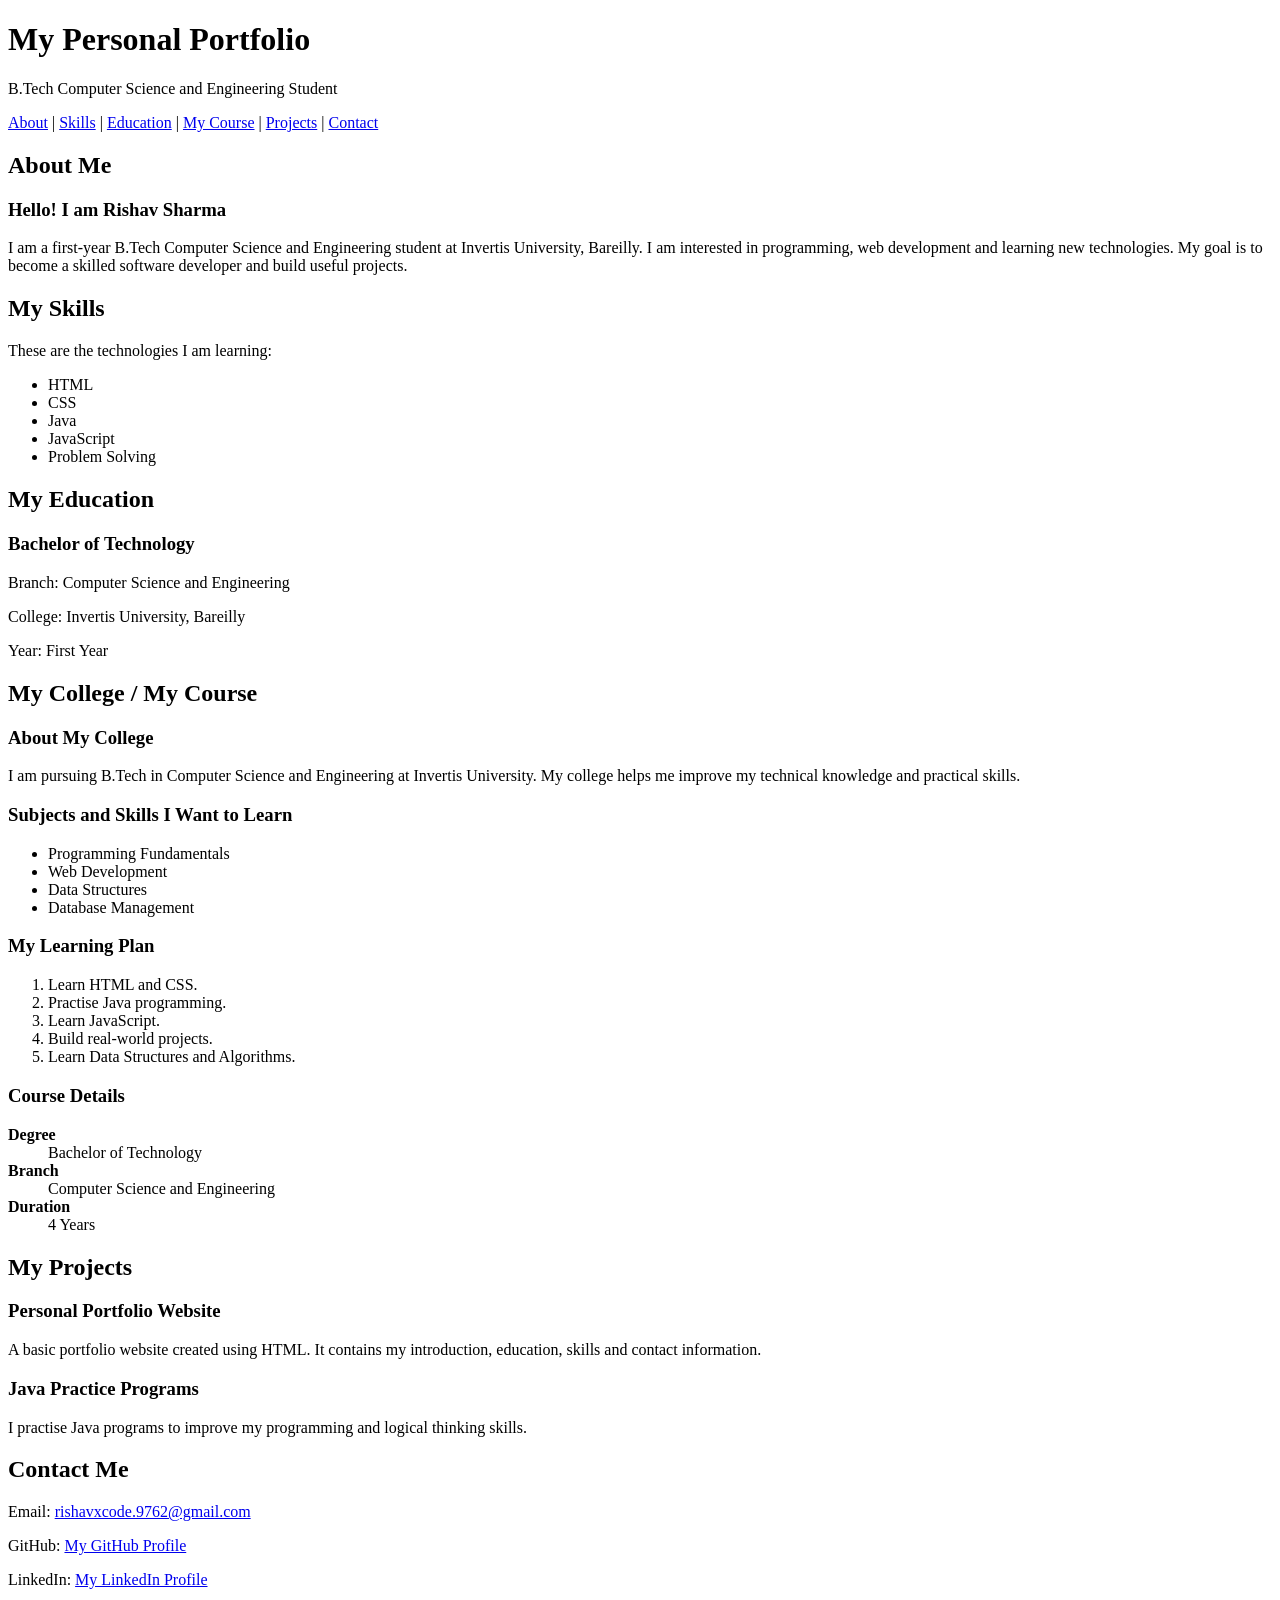
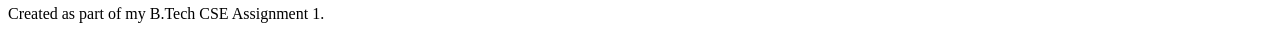
<file: index.html>
<!DOCTYPE html>
<html lang="en">

<head>
    <!-- Stage 7: Meta Tags -->
    <meta charset="UTF-8">
    <meta name="viewport" content="width=device-width, initial-scale=1.0">
    <meta name="description" content="Personal portfolio of a B.Tech CSE student">
    <meta name="author" content="Your Name">

    <title>My Portfolio | Rishav Sharma</title>
</head>

<body>

    <!-- Stage 1: Basic HTML Page -->
    <header>
        <h1>My Personal Portfolio</h1>
        <p>B.Tech Computer Science and Engineering Student</p>

        <!-- Stage 4: Internal Navigation -->
        <nav>
            <a href="#about">About</a> |
            <a href="#skills">Skills</a> |
            <a href="#education">Education</a> |
            <a href="#college-course">My Course</a> |
            <a href="#projects">Projects</a> |
            <a href="#contact">Contact</a>
        </nav>
    </header>

    <main>

        <!-- Stage 2: About Me -->
        <section id="about">
            <h2>About Me</h2>

            <article>
                <h3>Hello! I am Rishav Sharma</h3>

                <p>
                    I am a first-year B.Tech Computer Science
                    and Engineering student at Invertis University,
                    Bareilly.

                    I am interested in programming, web development
                    and learning new technologies.

                    My goal is to become a skilled software developer
                    and build useful projects.
                </p>
            </article>
        </section>

        <!-- My Skills -->
        <section id="skills">
            <h2>My Skills</h2>

            <p>These are the technologies I am learning:</p>

            <ul>
                <li>HTML</li>
                <li>CSS</li>
                <li>Java</li>
                <li>JavaScript</li>
                <li>Problem Solving</li>
            </ul>
        </section>

        <!-- Education -->
        <section id="education">
            <h2>My Education</h2>

            <article>
                <h3>Bachelor of Technology</h3>

                <p>Branch: Computer Science and Engineering</p>
                <p>College: Invertis University, Bareilly</p>
                <p>Year: First Year</p>
            </article>
        </section>

        <!-- Stage 5: Lists -->
        <section id="college-course">
            <h2>My College / My Course</h2>

            <h3>About My College</h3>

            <p>
                I am pursuing B.Tech in Computer Science
                and Engineering at Invertis University.
                My college helps me improve my technical
                knowledge and practical skills.
            </p>

            <h3>Subjects and Skills I Want to Learn</h3>

            <ul>
                <li>Programming Fundamentals</li>
                <li>Web Development</li>
                <li>Data Structures</li>
                <li>Database Management</li>
            </ul>

            <h3>My Learning Plan</h3>

            <ol>
                <li>Learn HTML and CSS.</li>
                <li>Practise Java programming.</li>
                <li>Learn JavaScript.</li>
                <li>Build real-world projects.</li>
                <li>Learn Data Structures and Algorithms.</li>
            </ol>

            <h3>Course Details</h3>

            <dl>
                <dt><strong>Degree</strong></dt>
                <dd>Bachelor of Technology</dd>

                <dt><strong>Branch</strong></dt>
                <dd>Computer Science and Engineering</dd>

                <dt><strong>Duration</strong></dt>
                <dd>4 Years</dd>
            </dl>
        </section>

        <!-- Projects -->
        <section id="projects">
            <h2>My Projects</h2>

            <article>
                <h3>Personal Portfolio Website</h3>

                <p>
                    A basic portfolio website created using HTML.
                    It contains my introduction, education,
                    skills and contact information.
                </p>
            </article>

            <article>
                <h3>Java Practice Programs</h3>

                <p>
                    I practise Java programs to improve my
                    programming and logical thinking skills.
                </p>
            </article>
        </section>

        <!-- Contact -->
        <section id="contact">
            <h2>Contact Me</h2>

            <p>
                Email:
                <a href="mailto:rishavxcode.9762@gmail.com">
                    rishavxcode.9762@gmail.com
                </a>
            </p>

            <p>
                GitHub:
                <a href="https://github.com/rishavxcode9762-cmyk/MERN">
                    My GitHub Profile
                </a>
            </p>

            <p>
                LinkedIn:
                <a href="https://www.linkedin.com/in/rishav-sharma-0633682b5/">
                    My LinkedIn Profile
                </a>
            </p>
        </section>

    </main>

    <!-- Footer -->
    <footer>

        <p>
            Created as part of my B.Tech CSE Assignment 1.
        </p>
    </footer>

</body>
</html>
</file>
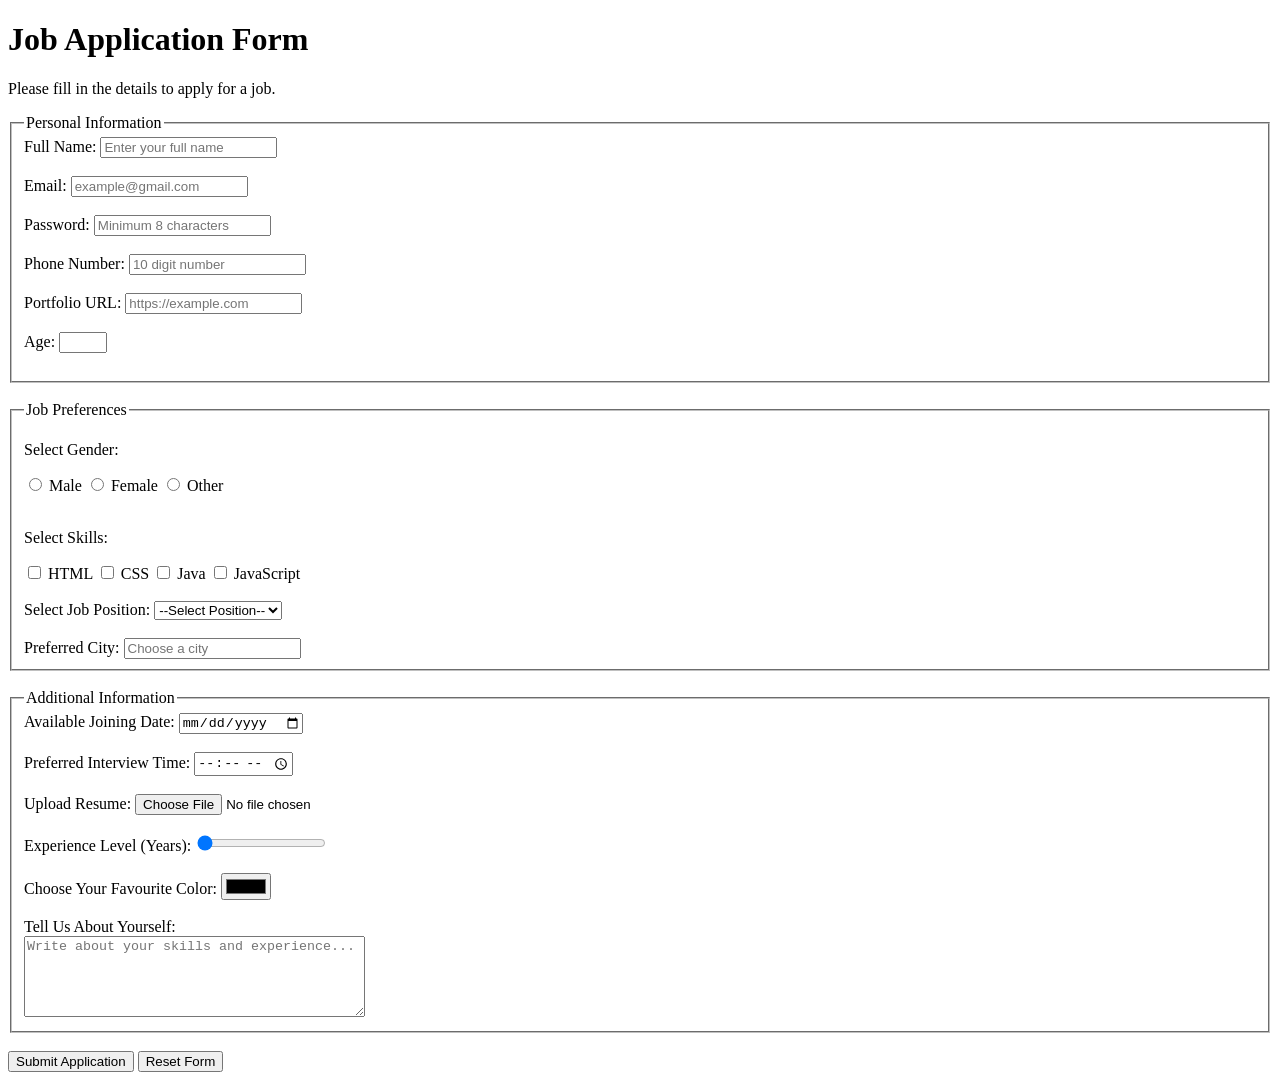
<file: ASSIGNMENT 2/index.html>
<!DOCTYPE html>
<html lang="en">
<head>
    <meta charset="UTF-8">
    <meta name="viewport" content="width=device-width, initial-scale=1.0">
    <meta name="description" content="HTML Job Application Form">
    <title>Job Application Form</title>
</head>

<body>

    <h1>Job Application Form</h1>
    <p>Please fill in the details to apply for a job.</p>

    <form>

        <fieldset>
            <legend>Personal Information</legend>

            <label for="name">Full Name:</label>
            <input type="text" id="name" name="name"
                   placeholder="Enter your full name"
                   required minlength="3">
            <br><br>

            <label for="email">Email:</label>
            <input type="email" id="email" name="email"
                   placeholder="example@gmail.com" required>
            <br><br>

            <label for="password">Password:</label>
            <input type="password" id="password" name="password"
                   placeholder="Minimum 8 characters"
                   minlength="8" required>
            <br><br>

            <label for="phone">Phone Number:</label>
            <input type="tel" id="phone" name="phone"
                   placeholder="10 digit number"
                   pattern="[0-9]{10}" required>
            <br><br>

            <label for="website">Portfolio URL:</label>
            <input type="url" id="website" name="website"
                   placeholder="https://example.com">
            <br><br>

            <label for="age">Age:</label>
            <input type="number" id="age" name="age"
                   min="18" max="60" required>
            <br><br>

        </fieldset>

        <br>

        <fieldset>
            <legend>Job Preferences</legend>

            <p>Select Gender:</p>

            <input type="radio" id="male" name="gender" value="Male">
            <label for="male">Male</label>

            <input type="radio" id="female" name="gender" value="Female">
            <label for="female">Female</label>

            <input type="radio" id="other" name="gender" value="Other">
            <label for="other">Other</label>

            <br><br>

            <p>Select Skills:</p>

            <input type="checkbox" id="html" name="skills" value="HTML">
            <label for="html">HTML</label>

            <input type="checkbox" id="css" name="skills" value="CSS">
            <label for="css">CSS</label>

            <input type="checkbox" id="java" name="skills" value="Java">
            <label for="java">Java</label>

            <input type="checkbox" id="javascript" name="skills" value="JavaScript">
            <label for="javascript">JavaScript</label>

            <br><br>

            <label for="position">Select Job Position:</label>
            <select id="position" name="position" required>
                <option value="">--Select Position--</option>
                <option value="developer">Web Developer</option>
                <option value="designer">Web Designer</option>
                <option value="programmer">Programmer</option>
                <option value="tester">Software Tester</option>
            </select>

            <br><br>

            <label for="city">Preferred City:</label>
            <input type="text" id="city" name="city"
                   list="cities" placeholder="Choose a city">

            <datalist id="cities">
                <option value="Delhi">
                <option value="Bareilly">
                <option value="Noida">
                <option value="Lucknow">
                <option value="Mumbai">
            </datalist>

        </fieldset>

        <br>

        <fieldset>
            <legend>Additional Information</legend>

            <label for="date">Available Joining Date:</label>
            <input type="date" id="date" name="date" required>
            <br><br>

            <label for="time">Preferred Interview Time:</label>
            <input type="time" id="time" name="time">
            <br><br>

            <label for="resume">Upload Resume:</label>
            <input type="file" id="resume" name="resume"
                   accept=".pdf,.doc,.docx">
            <br><br>

            <label for="experience">Experience Level (Years):</label>
            <input type="range" id="experience" name="experience"
                   min="0" max="20" value="0">
            <br><br>

            <label for="color">Choose Your Favourite Color:</label>
            <input type="color" id="color" name="color">
            <br><br>

            <label for="about">Tell Us About Yourself:</label>
            <br>
            <textarea id="about" name="about"
                      rows="5" cols="40"
                      placeholder="Write about your skills and experience..."></textarea>

        </fieldset>

        <br>

        <input type="submit" value="Submit Application">
        <input type="reset" value="Reset Form">

    </form>

</body>
</html>
</file>
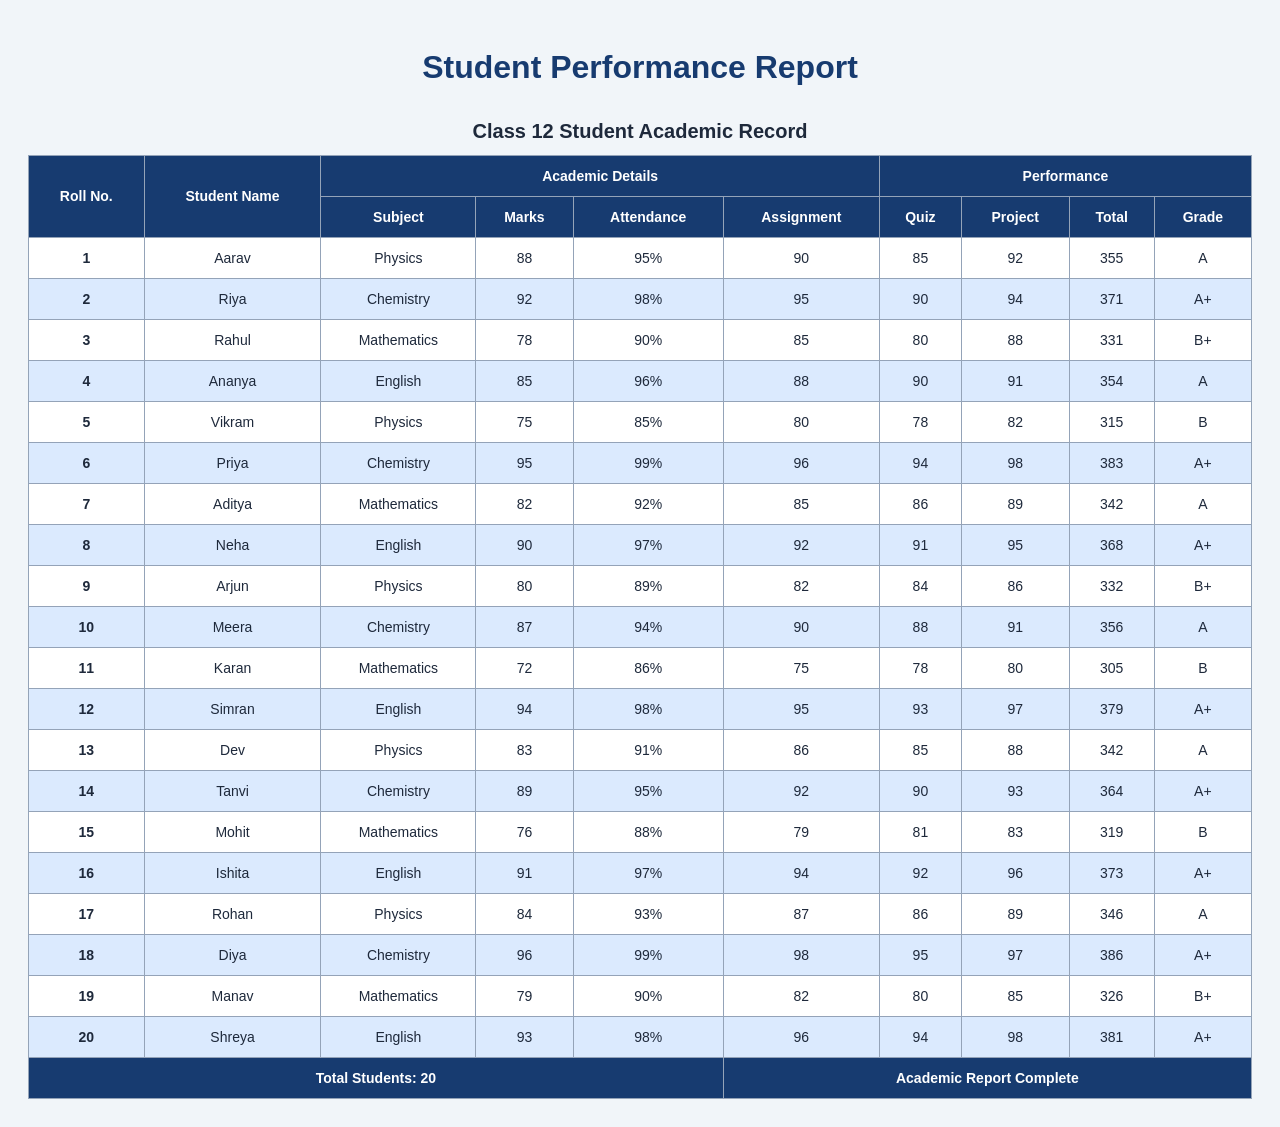
<file: Assignment 3/index.html>
<!DOCTYPE html>
<html lang="en">

<head>
    <meta charset="UTF-8">
    <meta name="viewport" content="width=device-width, initial-scale=1.0">

    <title>Student Performance Report</title>

    <style>

        /* CSS Variables */
        :root {
            --primary-color: #173b70;
            --secondary-color: #dbeafe;
            --hover-color: #bfdbfe;
            --border-color: #94a3b8;
            --text-color: #1e293b;
            --spacing: 12px;
            --font-size: 14px;
        }

        body {
            font-family: Arial, sans-serif;
            background-color: #f1f5f9;
            color: var(--text-color);
            padding: 20px;
        }

        h1 {
            text-align: center;
            color: var(--primary-color);
        }

        .table-container {
            overflow-x: auto;
        }

        table {
            width: 100%;
            border-collapse: collapse;
            background-color: white;
            font-size: var(--font-size);
        }

        caption {
            font-size: 20px;
            font-weight: bold;
            padding: var(--spacing);
        }

        th, td {
            border: 1px solid var(--border-color);
            padding: var(--spacing);
            text-align: center;
        }

        thead {
            background-color: var(--primary-color);
            color: white;
        }

        tbody tr:nth-child(even) {
            background-color: var(--secondary-color);
        }

        tbody tr:hover {
            background-color: var(--hover-color);
        }

        tfoot {
            background-color: var(--primary-color);
            color: white;
            font-weight: bold;
        }

    </style>
</head>

<body>

    <h1>Student Performance Report</h1>

    <div class="table-container">

        <table>

            <caption>Class 12 Student Academic Record</caption>

            <thead>

                <tr>
                    <th rowspan="2" scope="col">Roll No.</th>
                    <th rowspan="2" scope="col">Student Name</th>

                    <th colspan="4" scope="colgroup">
                        Academic Details
                    </th>

                    <th colspan="4" scope="colgroup">
                        Performance
                    </th>
                </tr>

                <tr>
                    <th scope="col">Subject</th>
                    <th scope="col">Marks</th>
                    <th scope="col">Attendance</th>
                    <th scope="col">Assignment</th>
                    <th scope="col">Quiz</th>
                    <th scope="col">Project</th>
                    <th scope="col">Total</th>
                    <th scope="col">Grade</th>
                </tr>

            </thead>

            <tbody>

                <tr><th scope="row">1</th><td>Aarav</td><td>Physics</td><td>88</td><td>95%</td><td>90</td><td>85</td><td>92</td><td>355</td><td>A</td></tr>

                <tr><th scope="row">2</th><td>Riya</td><td>Chemistry</td><td>92</td><td>98%</td><td>95</td><td>90</td><td>94</td><td>371</td><td>A+</td></tr>

                <tr><th scope="row">3</th><td>Rahul</td><td>Mathematics</td><td>78</td><td>90%</td><td>85</td><td>80</td><td>88</td><td>331</td><td>B+</td></tr>

                <tr><th scope="row">4</th><td>Ananya</td><td>English</td><td>85</td><td>96%</td><td>88</td><td>90</td><td>91</td><td>354</td><td>A</td></tr>

                <tr><th scope="row">5</th><td>Vikram</td><td>Physics</td><td>75</td><td>85%</td><td>80</td><td>78</td><td>82</td><td>315</td><td>B</td></tr>

                <tr><th scope="row">6</th><td>Priya</td><td>Chemistry</td><td>95</td><td>99%</td><td>96</td><td>94</td><td>98</td><td>383</td><td>A+</td></tr>

                <tr><th scope="row">7</th><td>Aditya</td><td>Mathematics</td><td>82</td><td>92%</td><td>85</td><td>86</td><td>89</td><td>342</td><td>A</td></tr>

                <tr><th scope="row">8</th><td>Neha</td><td>English</td><td>90</td><td>97%</td><td>92</td><td>91</td><td>95</td><td>368</td><td>A+</td></tr>

                <tr><th scope="row">9</th><td>Arjun</td><td>Physics</td><td>80</td><td>89%</td><td>82</td><td>84</td><td>86</td><td>332</td><td>B+</td></tr>

                <tr><th scope="row">10</th><td>Meera</td><td>Chemistry</td><td>87</td><td>94%</td><td>90</td><td>88</td><td>91</td><td>356</td><td>A</td></tr>

                <tr><th scope="row">11</th><td>Karan</td><td>Mathematics</td><td>72</td><td>86%</td><td>75</td><td>78</td><td>80</td><td>305</td><td>B</td></tr>

                <tr><th scope="row">12</th><td>Simran</td><td>English</td><td>94</td><td>98%</td><td>95</td><td>93</td><td>97</td><td>379</td><td>A+</td></tr>

                <tr><th scope="row">13</th><td>Dev</td><td>Physics</td><td>83</td><td>91%</td><td>86</td><td>85</td><td>88</td><td>342</td><td>A</td></tr>

                <tr><th scope="row">14</th><td>Tanvi</td><td>Chemistry</td><td>89</td><td>95%</td><td>92</td><td>90</td><td>93</td><td>364</td><td>A+</td></tr>

                <tr><th scope="row">15</th><td>Mohit</td><td>Mathematics</td><td>76</td><td>88%</td><td>79</td><td>81</td><td>83</td><td>319</td><td>B</td></tr>

                <tr><th scope="row">16</th><td>Ishita</td><td>English</td><td>91</td><td>97%</td><td>94</td><td>92</td><td>96</td><td>373</td><td>A+</td></tr>

                <tr><th scope="row">17</th><td>Rohan</td><td>Physics</td><td>84</td><td>93%</td><td>87</td><td>86</td><td>89</td><td>346</td><td>A</td></tr>

                <tr><th scope="row">18</th><td>Diya</td><td>Chemistry</td><td>96</td><td>99%</td><td>98</td><td>95</td><td>97</td><td>386</td><td>A+</td></tr>

                <tr><th scope="row">19</th><td>Manav</td><td>Mathematics</td><td>79</td><td>90%</td><td>82</td><td>80</td><td>85</td><td>326</td><td>B+</td></tr>

                <tr><th scope="row">20</th><td>Shreya</td><td>English</td><td>93</td><td>98%</td><td>96</td><td>94</td><td>98</td><td>381</td><td>A+</td></tr>

            </tbody>

            <tfoot>

                <tr>
                    <td colspan="5">Total Students: 20</td>
                    <td colspan="5">Academic Report Complete</td>
                </tr>

            </tfoot>

        </table>

    </div>

</body>
</html>
</file>
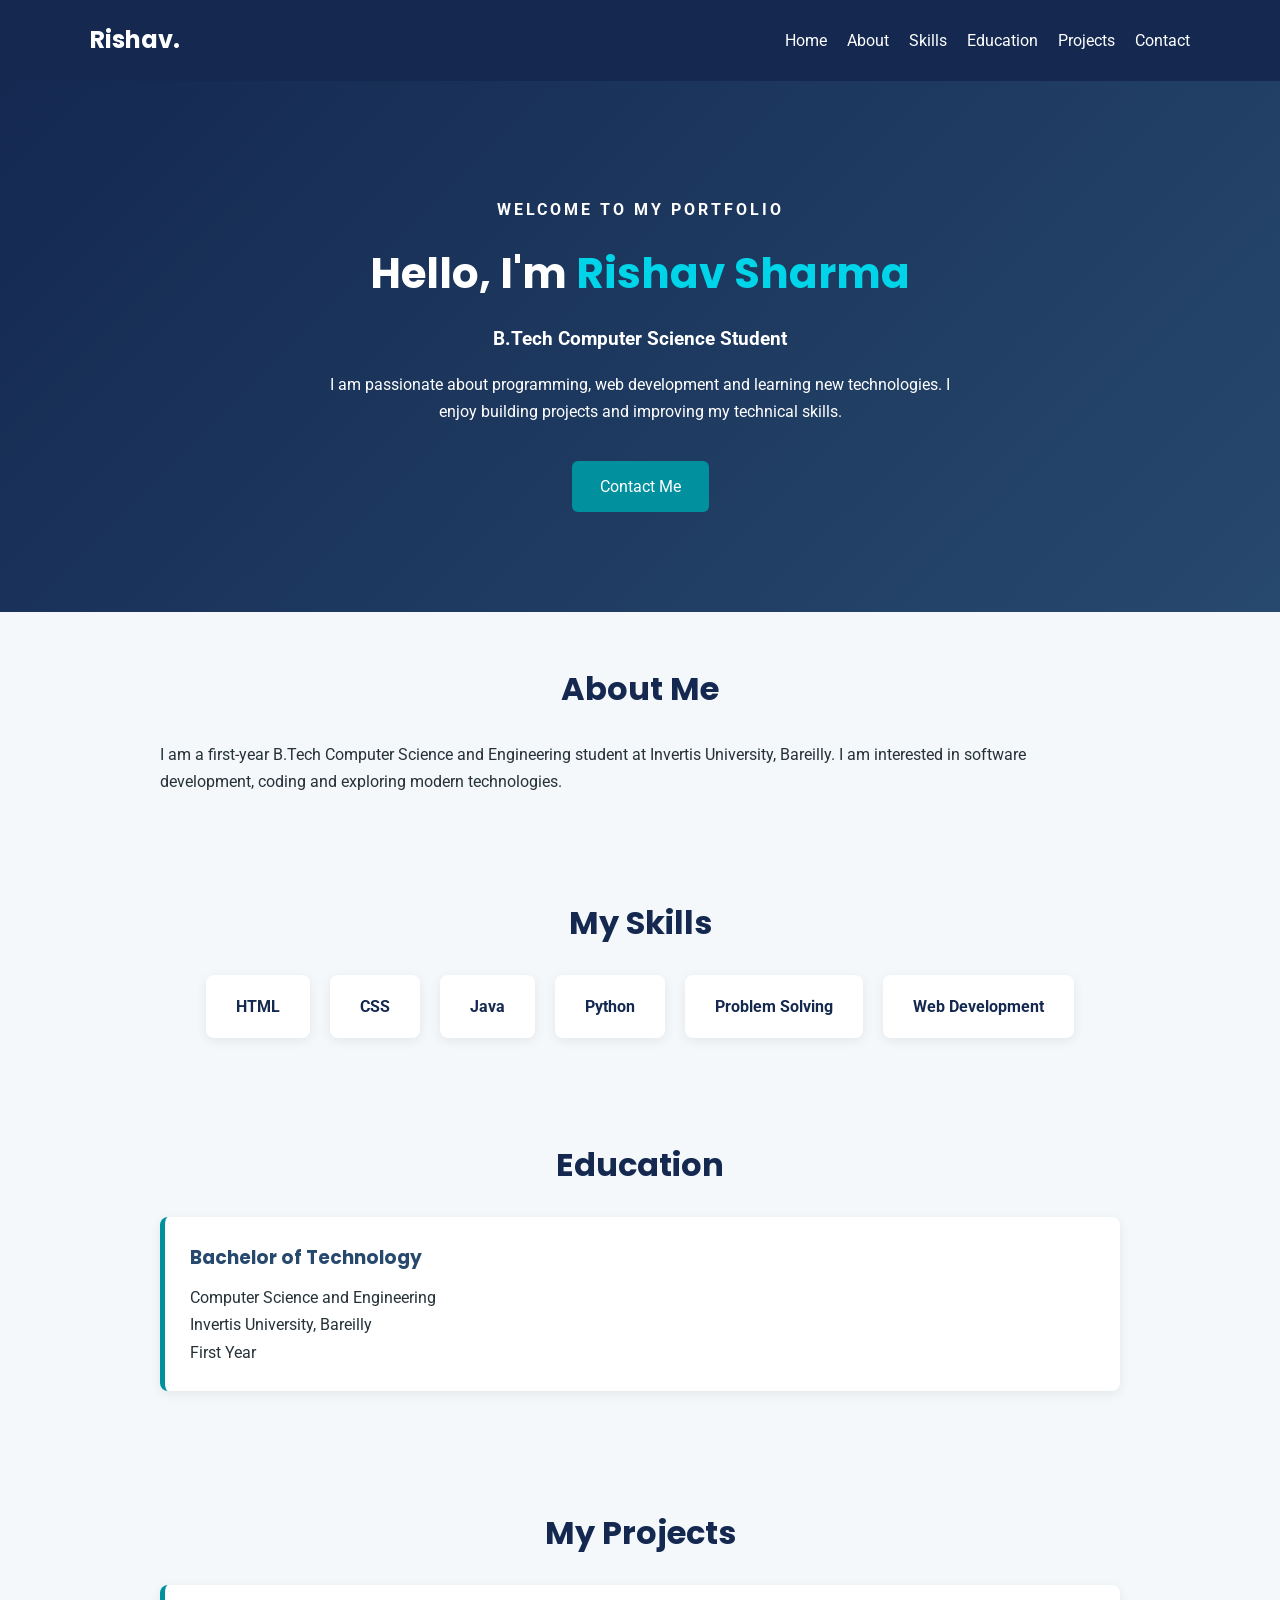
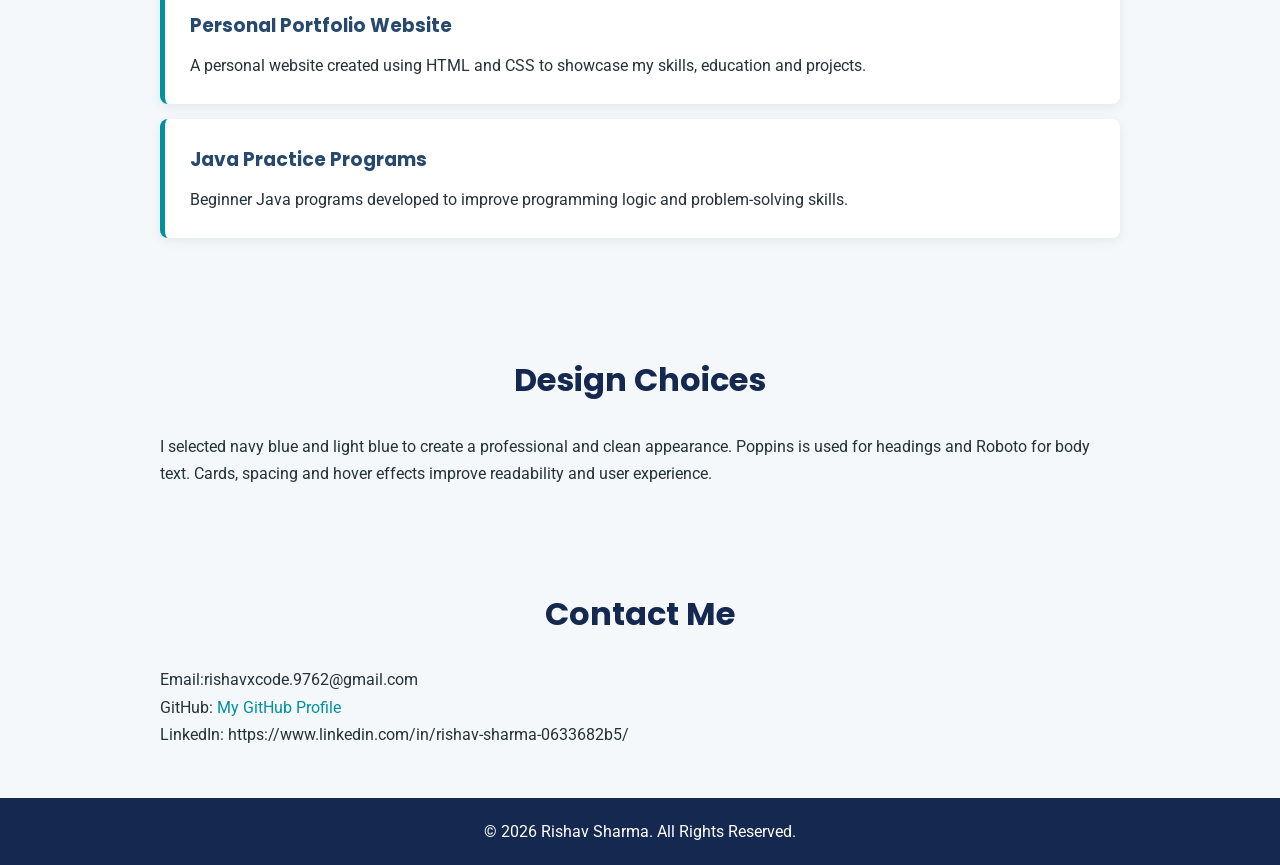
<file: Assignment 4/index.html>
<!DOCTYPE html>
<html lang="en">
<head>
    <meta charset="UTF-8">
    <meta name="viewport" content="width=device-width, initial-scale=1.0">
    <meta name="description" content="Rishav Sharma - Personal Portfolio">
    <meta name="author" content="Rishav Sharma">

    <title>Rishav Sharma | Portfolio</title>

    <!-- Google Fonts -->
    <link href="https://fonts.googleapis.com/css2?family=Poppins:wght@400;500;600;700&family=Roboto:wght@400;500&display=swap" rel="stylesheet">

    <!-- External CSS -->
    <link rel="stylesheet" href="style.css">
</head>

<body>

    <header id="home">
        <nav class="navbar">
            <h2 class="logo">Rishav.</h2>

            <ul>
                <li><a href="#home">Home</a></li>
                <li><a href="#about">About</a></li>
                <li><a href="#skills">Skills</a></li>
                <li><a href="#education">Education</a></li>
                <li><a href="#projects">Projects</a></li>
                <li><a href="#contact">Contact</a></li>
            </ul>
        </nav>
    </header>

    <main>

        <section class="hero">
            <p class="welcome">WELCOME TO MY PORTFOLIO</p>
            <h1>Hello, I'm <span>Rishav Sharma</span></h1>
            <h3>B.Tech Computer Science Student</h3>
            <p>
                I am passionate about programming, web development
                and learning new technologies. I enjoy building
                projects and improving my technical skills.
            </p>

            <a href="#contact" class="btn">Contact Me</a>
        </section>

        <section id="about" class="section">
            <h2>About Me</h2>
            <p>
                I am a first-year B.Tech Computer Science and
                Engineering student at Invertis University, Bareilly.
                I am interested in software development, coding
                and exploring modern technologies.
            </p>
        </section>

        <section id="skills" class="section">
            <h2>My Skills</h2>

            <div class="skill-container">
                <div class="skill-card">HTML</div>
                <div class="skill-card">CSS</div>
                <div class="skill-card">Java</div>
                <div class="skill-card">Python</div>
                <div class="skill-card">Problem Solving</div>
                <div class="skill-card">Web Development</div>
            </div>
        </section>

        <section id="education" class="section">
            <h2>Education</h2>

            <div class="card">
                <h3>Bachelor of Technology</h3>
                <p>Computer Science and Engineering</p>
                <p>Invertis University, Bareilly</p>
                <p>First Year</p>
            </div>
        </section>

        <section id="projects" class="section">
            <h2>My Projects</h2>

            <div class="card">
                <h3>Personal Portfolio Website</h3>
                <p>
                    A personal website created using HTML and CSS
                    to showcase my skills, education and projects.
                </p>
            </div>

            <div class="card">
                <h3>Java Practice Programs</h3>
                <p>
                    Beginner Java programs developed to improve
                    programming logic and problem-solving skills.
                </p>
            </div>
        </section>

        <section id="design" class="section">
            <h2>Design Choices</h2>
            <p>
                I selected navy blue and light blue to create a
                professional and clean appearance. Poppins is used
                for headings and Roboto for body text. Cards,
                spacing and hover effects improve readability
                and user experience.
            </p>
        </section>

        <section id="contact" class="section">
            <h2>Contact Me</h2>

            <p>Email:rishavxcode.9762@gmail.com</p>

            <p>
                GitHub:
                <a href="https://github.com/rishavxcode9762-cmyk">
                    My GitHub Profile
                </a>
            </p>

            <p>LinkedIn: https://www.linkedin.com/in/rishav-sharma-0633682b5/</p>
        </section>

    </main>

    <footer>
        <p>&copy; 2026 Rishav Sharma. All Rights Reserved.</p>
    </footer>

</body>
</html>
</file>
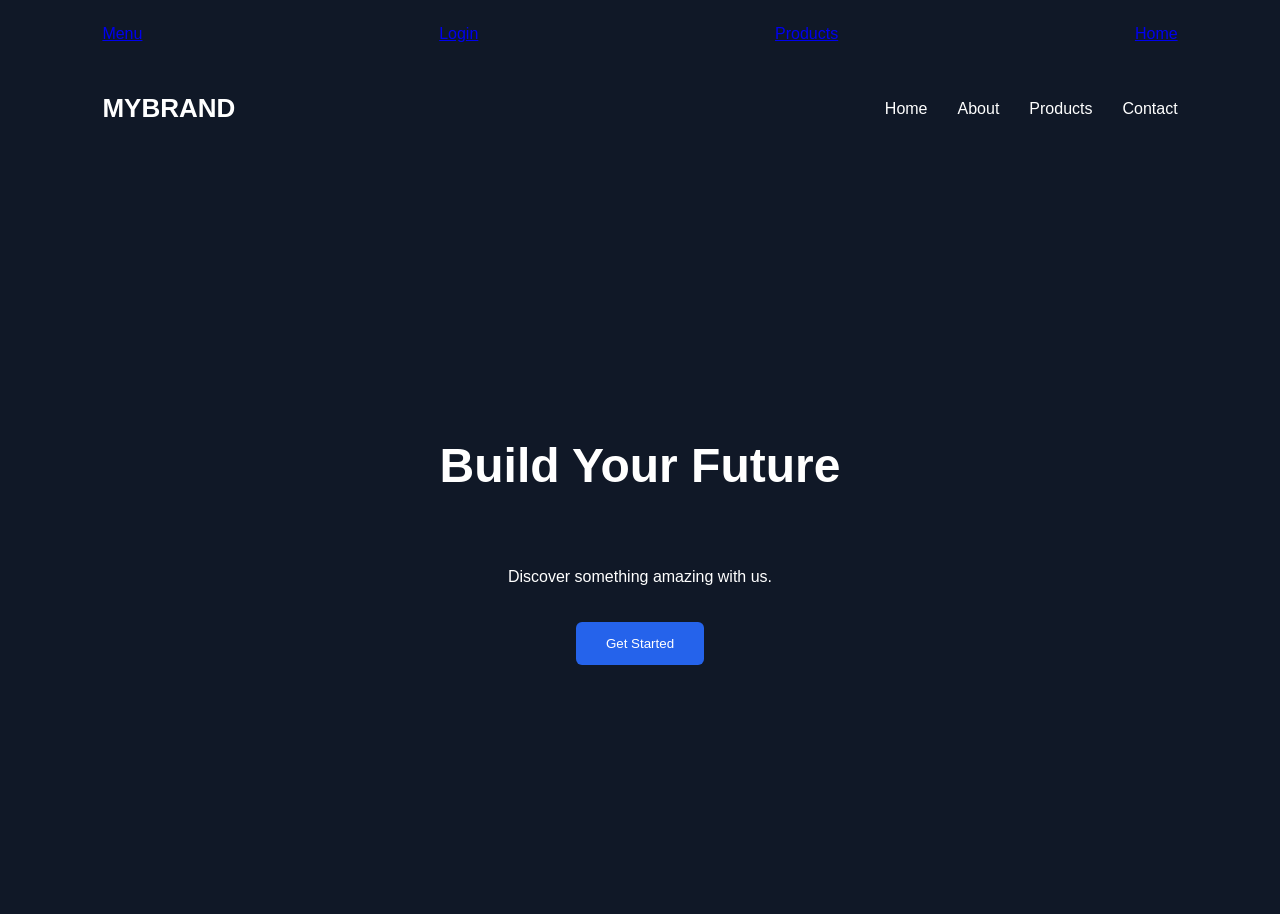
<file: Assignment 6/navbar-hero.html>
<!DOCTYPE html>
<html>
<head>
    <title>Navbar Hero</title>
    <style>
        * {
            box-sizing: border-box;
        }

        body {
            margin: 0;
            font-family: Arial;
            background: #101827;
            color: white;
        }

        nav {
            display: flex;
            justify-content: space-between;
            align-items: center;
            padding: 25px 8%;
        }

        .logo {
            font-size: 26px;
            font-weight: bold;
        }

        .links {
            display: flex;
            gap: 30px;
        }

        .links a {
            color: white;
            text-decoration: none;
        }

        .hero {
            height: 85vh;
            display: flex;
            flex-direction: column;
            justify-content: center;
            align-items: center;
            text-align: center;
            gap: 20px;
        }

        .hero h1 {
            font-size: 48px;
        }

        .hero button {
            padding: 14px 30px;
            background: #2563eb;
            color: white;
            border: none;
            border-radius: 6px;
            cursor: pointer;
        }
    </style>
</head>
<body>
    
<nav class="main-nav">
    <a href="menu.html">Menu</a>
    <a href="login.html">Login</a>
    <a href="products.html">Products</a>
    <a href="navbar-hero.html">Home</a>
</nav>


<nav>
    <div class="logo">MYBRAND</div>

    <div class="links">
        <a href="#">Home</a>
        <a href="#">About</a>
        <a href="#">Products</a>
        <a href="#">Contact</a>
    </div>
</nav>

<section class="hero">
    <h1>Build Your Future</h1>
    <p>Discover something amazing with us.</p>
    <button>Get Started</button>
</section>

</body>
</html>
</file>
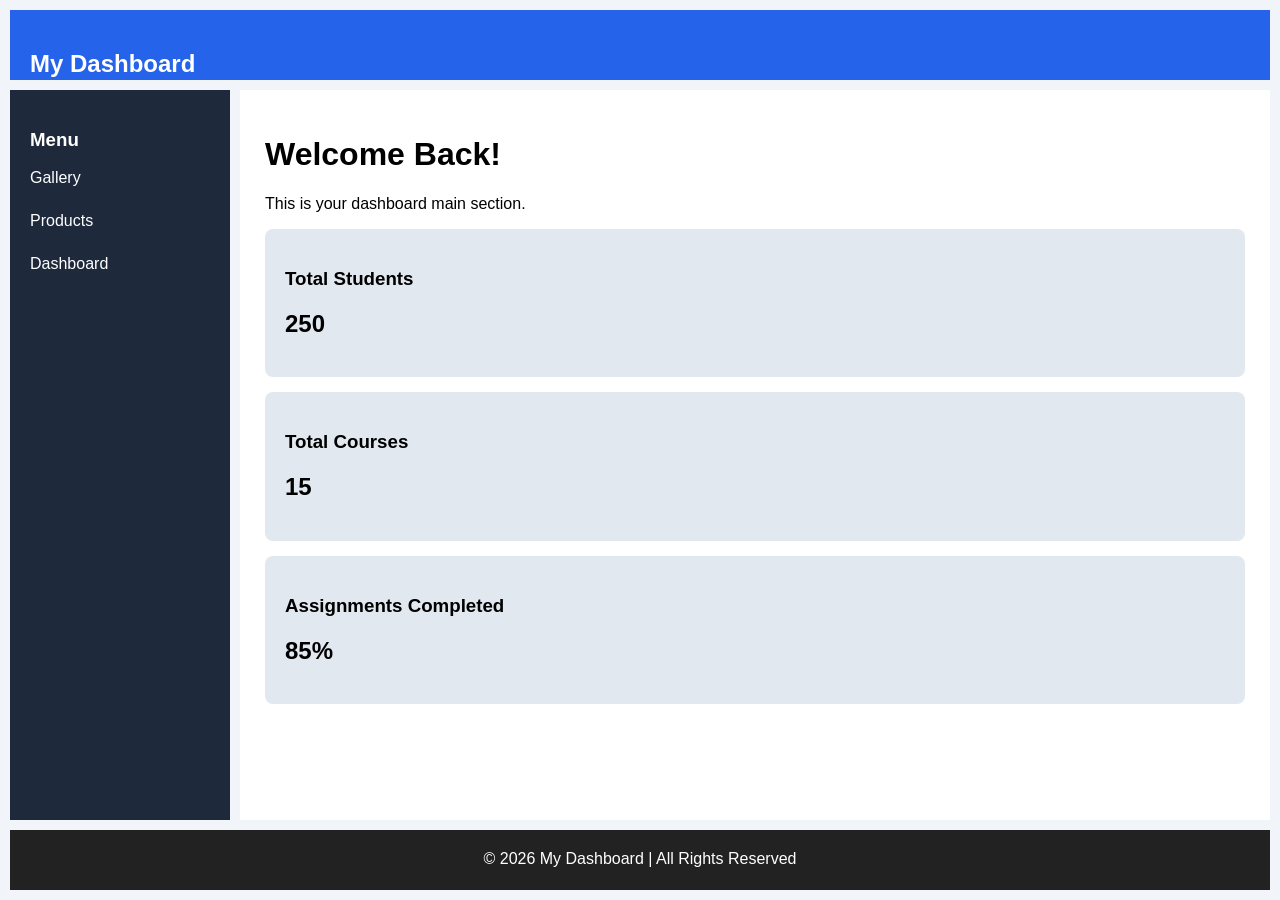
<file: Assignment 7/dashboard.html>
<!DOCTYPE html>
<html>
<head>
    <title>My Dashboard</title>

    <style>
        * {
            box-sizing: border-box;
        }

        body {
            margin: 0;
            font-family: Arial;
            background: #f1f5f9;
        }

        .dashboard {
            display: grid;

            grid-template-columns: 220px 1fr;

            grid-template-rows: 70px 1fr 60px;

            grid-template-areas:
                "header header"
                "sidebar main"
                "footer footer";

            min-height: 100vh;
            gap: 10px;
            padding: 10px;
        }

        header {
            grid-area: header;
            background: #2563eb;
            color: white;
            padding: 20px;
        }

        aside {
            grid-area: sidebar;
            background: #1e293b;
            color: white;
            padding: 20px;
        }

        main {
            grid-area: main;
            background: white;
            padding: 25px;
        }

        footer {
            grid-area: footer;
            background: #222;
            color: white;
            text-align: center;
            padding: 20px;
        }

        aside a {
            display: block;
            color: white;
            text-decoration: none;
            margin-bottom: 25px;
        }

        .card {
            background: #e2e8f0;
            padding: 20px;
            margin: 15px 0;
            border-radius: 8px;
        }

        @media (max-width: 600px) {
            .dashboard {
                grid-template-columns: 1fr;

                grid-template-rows: auto auto 1fr auto;

                grid-template-areas:
                    "header"
                    "sidebar"
                    "main"
                    "footer";
            }
        }
    </style>
</head>

<body>

<div class="dashboard">

    <header>
        <h2>My Dashboard</h2>
    </header>

    <aside>
        <h3>Menu</h3>

        <a href="gallery.html">Gallery</a>
        <a href="product-grid.html">Products</a>
        <a href="dashboard.html">Dashboard</a>
    </aside>

    <main>
        <h1>Welcome Back!</h1>
        <p>This is your dashboard main section.</p>

        <div class="card">
            <h3>Total Students</h3>
            <h2>250</h2>
        </div>

        <div class="card">
            <h3>Total Courses</h3>
            <h2>15</h2>
        </div>

        <div class="card">
            <h3>Assignments Completed</h3>
            <h2>85%</h2>
        </div>
    </main>

    <footer>
        © 2026 My Dashboard | All Rights Reserved
    </footer>

</div>

</body>
</html>
</file>
<file: Assignment 4/style.css>
/* Design Tokens */
:root {
    --primary-color: #142850;
    --secondary-color: #27496d;
    --accent-color: #00909e;
    --background-color: #f4f8fb;
    --white-color: #ffffff;
    --text-color: #263238;

    --heading-font: 'Poppins', sans-serif;
    --body-font: 'Roboto', sans-serif;

    --small-spacing: 10px;
    --medium-spacing: 20px;
    --large-spacing: 50px;

    --heading-size: 32px;
    --body-size: 16px;
}

/* Element Selector */
* {
    margin: 0;
    padding: 0;
    box-sizing: border-box;
}

body {
    font-family: var(--body-font);
    background-color: var(--background-color);
    color: var(--text-color);
    font-size: var(--body-size);
    line-height: 1.7;
}

/* Header */
header {
    background-color: var(--primary-color);
    padding: var(--medium-spacing);
}

/* Class Selector */
.navbar {
    display: flex;
    justify-content: space-between;
    align-items: center;
    max-width: 1100px;
    margin: auto;
}

.logo {
    color: var(--white-color);
    font-family: var(--heading-font);
}

.navbar ul {
    display: flex;
    list-style: none;
    gap: var(--medium-spacing);
}

/* Descendant Selector */
.navbar ul li a {
    color: var(--white-color);
    text-decoration: none;
    transition: 0.3s;
}

/* Pseudo-class Selector */
.navbar ul li a:hover {
    color: #00d4e8;
}

/* ID Selector */
#home {
    scroll-margin-top: 20px;
}

/* Hero Section */
.hero {
    text-align: center;
    padding: 100px 20px;
    background: linear-gradient(
        135deg,
        var(--primary-color),
        var(--secondary-color)
    );
    color: var(--white-color);
}

.hero h1 {
    font-family: var(--heading-font);
    font-size: 42px;
    margin: 15px 0;
}

.hero h1 span {
    color: #00d4e8;
}

.hero h3 {
    margin-bottom: 15px;
}

.hero p {
    max-width: 650px;
    margin: 15px auto;
}

.welcome {
    letter-spacing: 3px;
    font-weight: bold;
}

/* Button */
.btn {
    display: inline-block;
    background-color: var(--accent-color);
    color: white;
    text-decoration: none;
    padding: 12px 28px;
    border-radius: 6px;
    margin-top: 20px;
    transition: 0.3s;
}

.btn:hover {
    background-color: #006b75;
    transform: translateY(-3px);
}

/* Sections */
.section {
    max-width: 1000px;
    margin: auto;
    padding: var(--large-spacing) 20px;
}

.section h2 {
    color: var(--primary-color);
    font-family: var(--heading-font);
    font-size: var(--heading-size);
    text-align: center;
    margin-bottom: 25px;
}

/* Skills */
.skill-container {
    display: flex;
    flex-wrap: wrap;
    justify-content: center;
    gap: var(--medium-spacing);
}

.skill-card {
    background-color: var(--white-color);
    color: var(--primary-color);
    padding: 18px 30px;
    border-radius: 8px;
    font-weight: bold;
    box-shadow: 0 3px 12px #00000012;
    transition: 0.3s;
}

.skill-card:hover {
    background-color: var(--accent-color);
    color: white;
    transform: translateY(-5px);
}

/* Education and Project Cards */
.card {
    background-color: var(--white-color);
    padding: 25px;
    margin: 15px 0;
    border-left: 5px solid var(--accent-color);
    border-radius: 8px;
    box-shadow: 0 3px 12px #00000012;
    transition: 0.3s;
}

.card:hover {
    transform: translateY(-4px);
}

.card h3 {
    font-family: var(--heading-font);
    color: var(--secondary-color);
    margin-bottom: 10px;
}

/* Contact Links */
#contact a {
    color: var(--accent-color);
    text-decoration: none;
}

#contact a:hover {
    text-decoration: underline;
}

/* Footer */
footer {
    text-align: center;
    background-color: var(--primary-color);
    color: white;
    padding: 20px;
}

/* Responsive Design */
@media (max-width: 700px) {
    .navbar {
        flex-direction: column;
        gap: 15px;
    }

    .navbar ul {
        flex-wrap: wrap;
        justify-content: center;
        gap: 12px;
    }

    .hero h1 {
        font-size: 30px;
    }

    .section h2 {
        font-size: 26px;
    }
}
</file>
